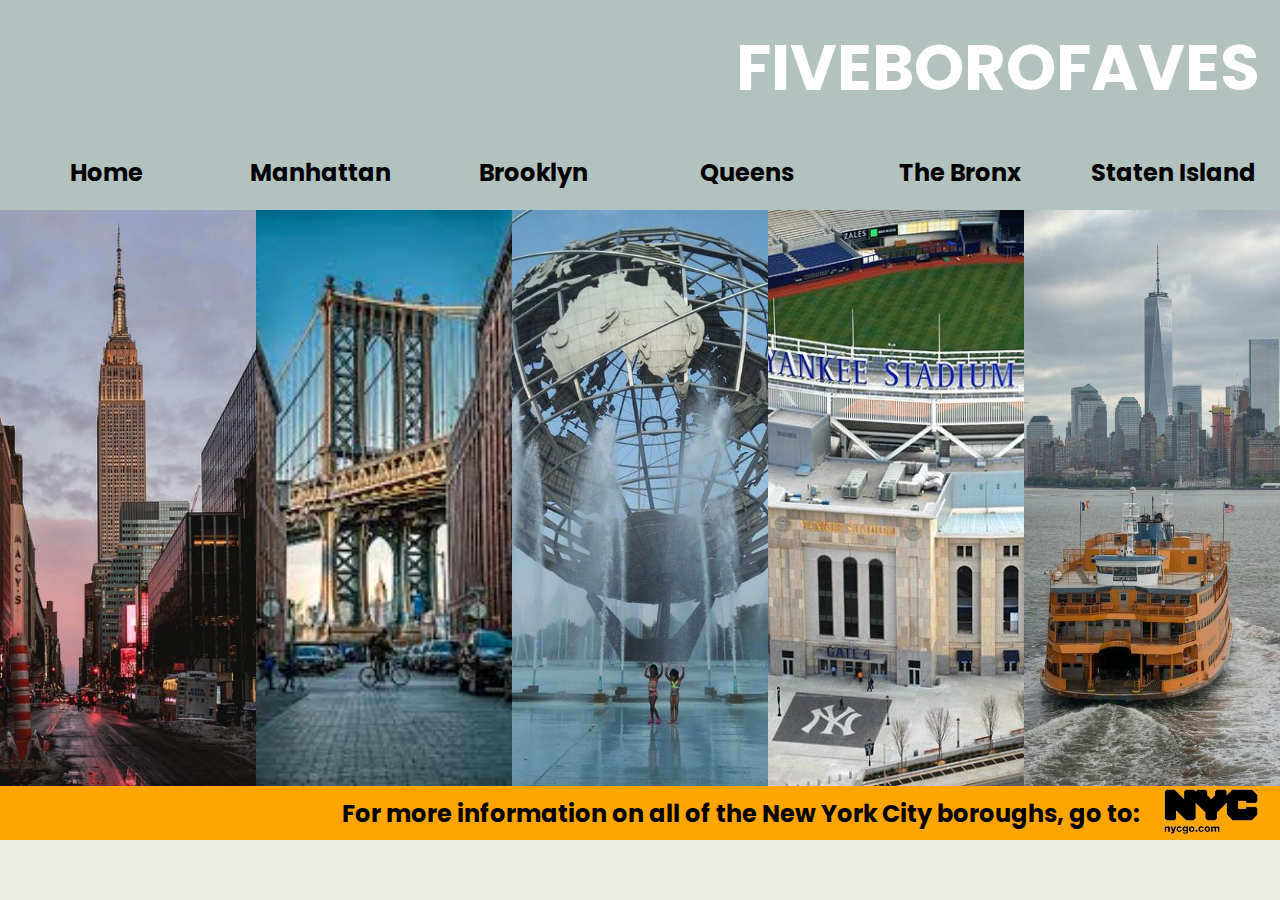
<file: index.html>
<!DOCTYPE html>
<html lang="en">
<head>
	<meta charset="UTF-8">
	<meta name="viewport" content="width-device-width, initial-scale=1">
	<meta http-equiv="X-UA-Compatible" content="ie=edge">
	<title>FIVEBOROFAVES</title>
    <link rel="stylesheet" type="text/css" href="CSS/style.css">
    <link href="https://fonts.googleapis.com/css?family=Poppins" rel="stylesheet">
</head>
<body>
    <!-- header -->
    <header id="top">
	    <a href="index.html">
        <h1>FIVEBOROFAVES</h1>
        </a>
	</header>
    <!-- Navigation -->
    <nav>
        <div class="nav-bar">
            <div class="nav-link">
                <a href="index.html">
                    <h2 class="nav-link-text">Home</h2>
                </a>
            </div>
            <div class="nav-link">
                <a href="manhattan.html">
                    <h2 class="nav-link-text">Manhattan</h2>
                </a>
            </div>
            <div class="nav-link">
                <a href="brooklyn.html">
                    <h2 class="nav-link-text">Brooklyn</h2>
                </a>
            </div>
             <div class="nav-link">
                <a href="queens.html">
                    <h2 class="nav-link-text">Queens</h2>
                </a>
            </div>
            <div class="nav-link">
                <a href="bronx.html">
                    <h2 class="nav-link-text">The Bronx</h2>
                </a>
            </div>
            <div class="nav-link">
                <a href="statenisland.html">
                    <h2 class="nav-link-text">Staten Island</h2>
                </a>
            </div>
        </div>
    </nav>
    <!-- Main -->
    <main class="main-index">
        <div class="picture">
            <img src="images/navpics/esb.jpg" alt="empire state building" width="400">
            <img src="images/navpics/bb.jpg" alt="brooklyn bridge" width="400">
            <img src="images/navpics/fmcp.jpg" alt="flushing meadows corona park" width="400">
            <img src="images/navpics/ys.jpg" alt="yankee stadium" width="400">
            <img src="images/navpics/stf.jpg" alt="state island ferry" width="400">
        </div>
    </main>
    <!-- footer -->
    <footer>
        <div class="footer">
            <div class="footer-text">
                <h2>For more information on all of the New York City boroughs, go to:</h2>
            </div>
            <div class="footer-link">
                <a href="https://www.nycgo.com" target="_blank">
                <img src="images/icons/nycgo.jpg" alt="NYC logo" width="100" height="50">
                </a>
            </div>
        </div>
    </footer>
    <!-- This is the End and the fifth comment -->
</body>
</html>
</file>
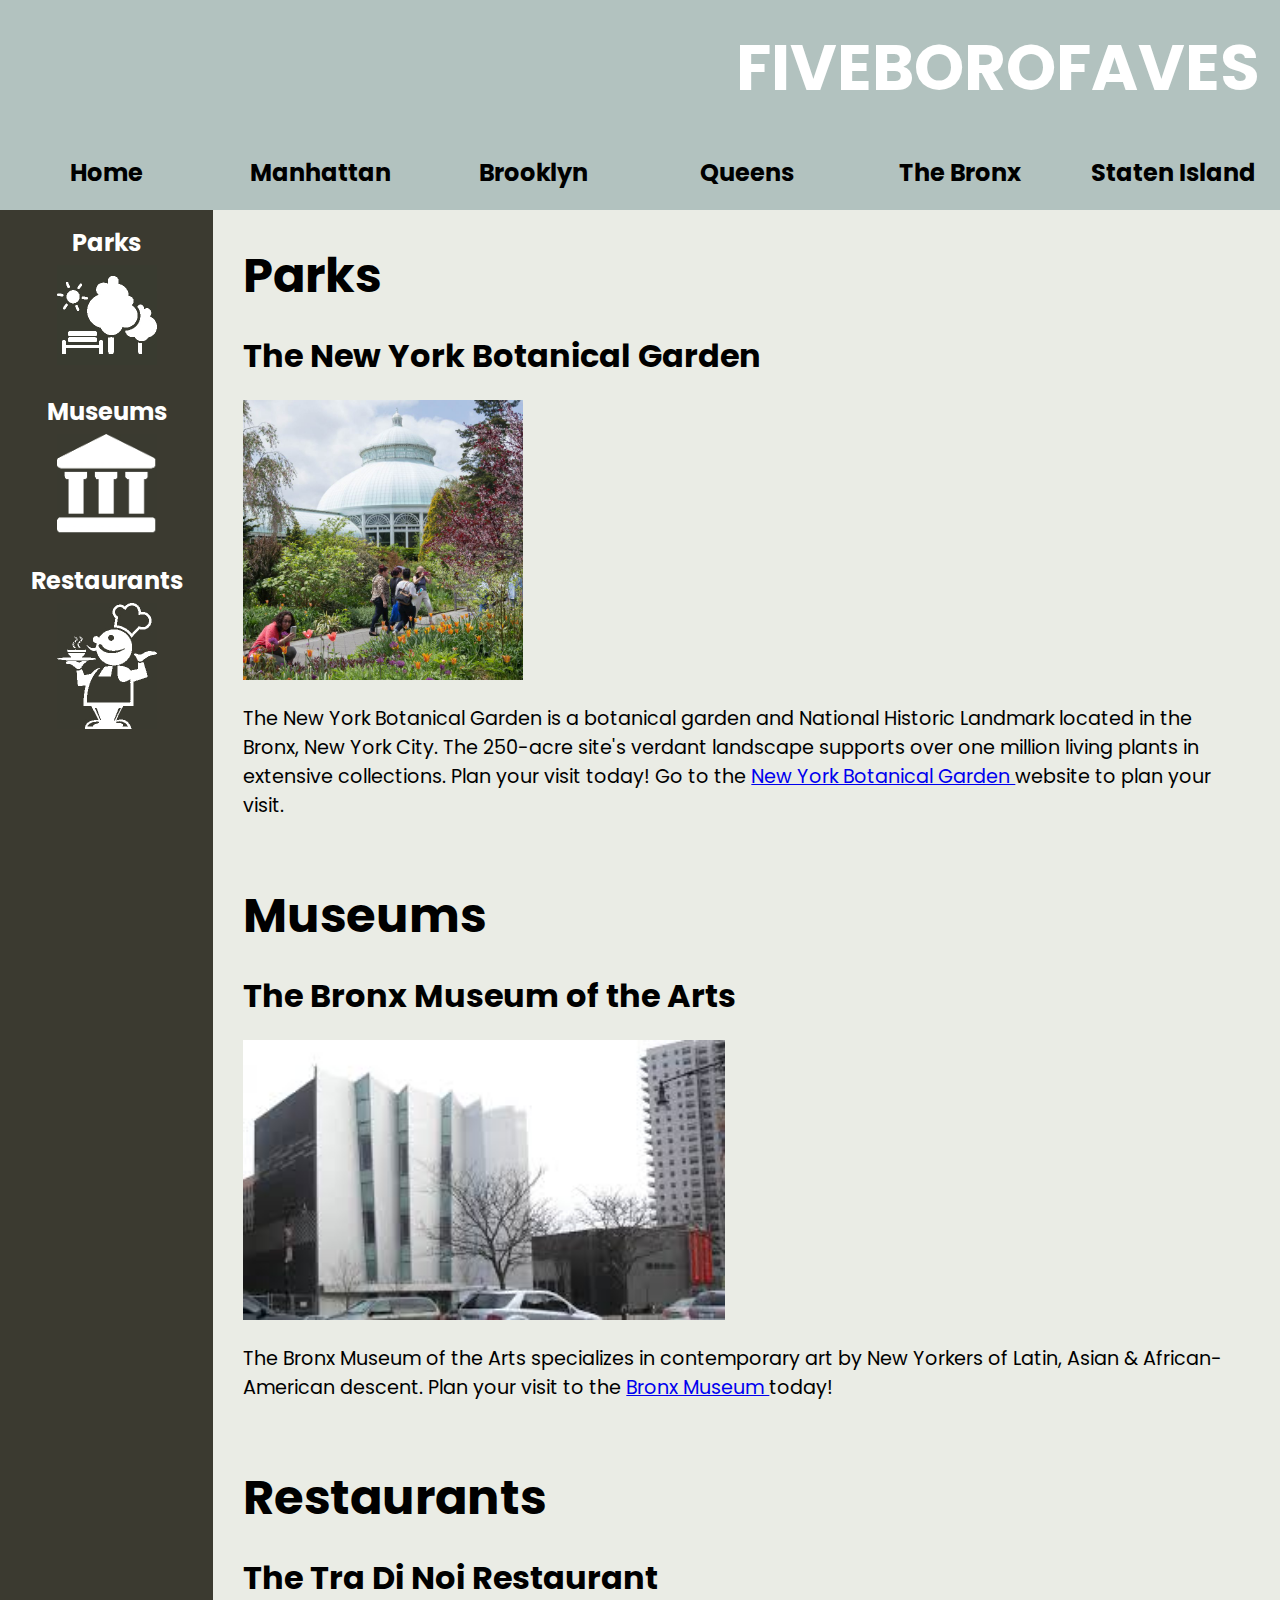
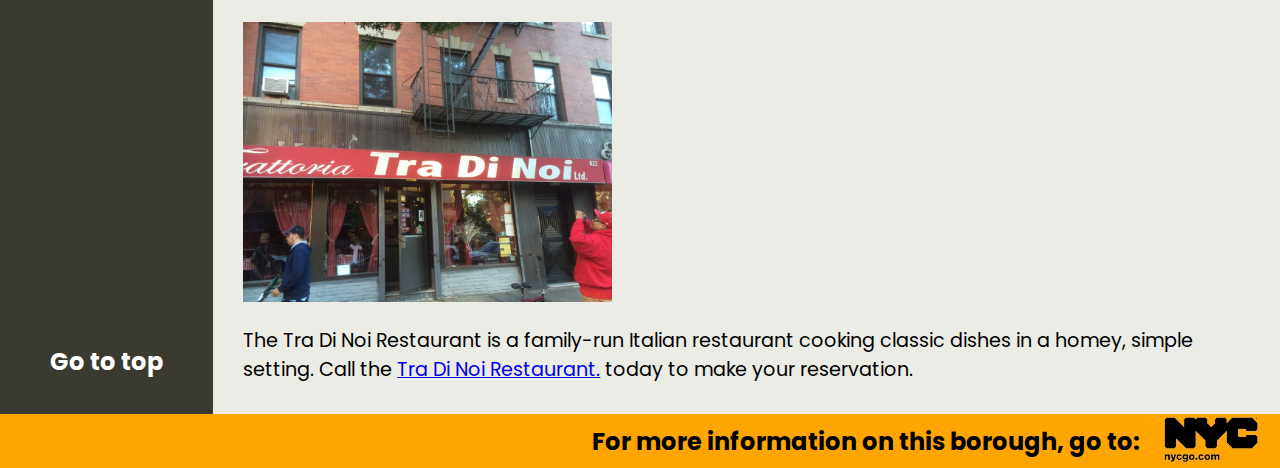
<file: bronx.html>
<!DOCTYPE html>
<html lang="en">
<head>
	<meta charset="UTF-8">
	<meta name="viewport" content="width-device-width, initial-scale=1">
	<meta http-equiv="X-UA-Compatible" content="ie=edge">
	<title>FIVEBOROFAVES</title>
    <link rel="stylesheet" type="text/css" href="CSS/style.css">
    <link href="https://fonts.googleapis.com/css?family=Poppins" rel="stylesheet">
</head>
<body>
    <header id="top">
	    <a href="index.html">
        <h1>FIVEBOROFAVES</h1>
        </a>
	</header>

    <nav>
        <div class="nav-bar">
            <div class="nav-link">
                <a href="index.html">
                    <h2 class="nav-link-text">Home</h2>
                </a>
            </div>
            <div class="nav-link">
                <a href="manhattan.html">
                    <h2 class="nav-link-text">Manhattan</h2>
                </a>
            </div>
            <div class="nav-link">
                <a href="brooklyn.html">
                    <h2 class="nav-link-text">Brooklyn</h2>
                </a>
            </div>
             <div class="nav-link">
                <a href="queens.html">
                    <h2 class="nav-link-text">Queens</h2>
                </a>
            </div>
            <div class="nav-link">
                <a href="bronx.html">
                    <h2 class="nav-link-text">The Bronx</h2>
                </a>
            </div>
            <div class="nav-link">
                <a href="statenisland.html">
                    <h2 class="nav-link-text">Staten Island</h2>
                </a>
            </div>
        </div>
    </nav>
    
    <main>
        <div class="main-boro">
            
            <div class="main-links">
                    <div class="link">
                        <a href="#bronx-park">
                        <h2 class="link-text">Parks</h2>
                        <img src="images/icons/park2.jpg" alt="Park logo" width="100">
                        </a>
                    </div>
                    <div class="link">
                        <a href="#bronx-museum">
                        <h2 class="link-text">Museums</h2>
                        <img src="images/icons/museum.jpg" alt="NYC logo" width="100">
                        </a>
                    </div>
                    <div class="link">
                        <a href="#bronx-restaurant">
                        <h2 class="link-text">Restaurants</h2>
                        <img src="images/icons/dining4-test.jpg" alt="Restaurant logo" width="100">
                        </a>
                    </div>
                    <div class="link bottom">
                        <a href="#top">
                        <h2 class="link-text">Go to top</h2>
                        </a>
                    </div>
            </div>
        
            <div class="main-info">
                <div id="bronx-park" class="section">
                    <h3>Parks</h3>
                    <h4>The New York Botanical Garden</h4>
                    <img src="images/bronx/nybg2.jpg" alt="NY Botanical Garden" height="300">
                    <p>The New York Botanical Garden is a botanical garden and National Historic
                    Landmark located in the Bronx, New York City. The 250-acre site's verdant landscape
                    supports over one million living plants in extensive collections. Plan your visit today! Go to the 
                    <a href="https://www.nybg.org" target="_blank">New York Botanical Garden </a> website to plan your visit.</p>
                </div>
                
                <div id="bronx-museum" class="section">
                    <h3>Museums</h3>
                    <h4>The Bronx Museum of the Arts</h4>
                    <img src="images/bronx/bronxmuseum2.jpg" alt="Bronx Museum" height="300">
                    <p>The Bronx Museum of the Arts specializes in contemporary art by New Yorkers of Latin,
                    Asian &#38; African-American descent. Plan your visit to the 
                    <a href="http://www.bronxmuseum.org" target="_blank">Bronx Museum </a>today!</p>
                </div>
                
                <div id="bronx-restaurant" class="section">
                    <h3>Restaurants</h3>
                    <h4>The Tra Di Noi Restaurant</h4>
                    <img src="images/bronx/tradinoi2.jpg" alt="Tra di noi Restaurant"  height="300">
                    <p>The Tra Di Noi Restaurant is a family-run Italian restaurant cooking
                    classic dishes in a homey, simple setting. 
                    Call the <a href="http://www.tradinoi.com" target="_blank">Tra Di Noi Restaurant.</a> today to make your reservation.</p>
                </div>
            </div>
        </div>
    </main>
    
    <footer>
        <div class="footer">
            <div class="footer-text">
                <h2>For more information on this borough, go to:</h2>
            </div>
            <div class="footer-link">
                <a href="https://www.nycgo.com/boroughs-neighborhoods/the-bronx" target="_blank">
                <img src="images/icons/nycgo.jpg" alt="NYC logo" width="100">
                </a>
            </div>
        </div>
    </footer>
</body>
</html>
</file>
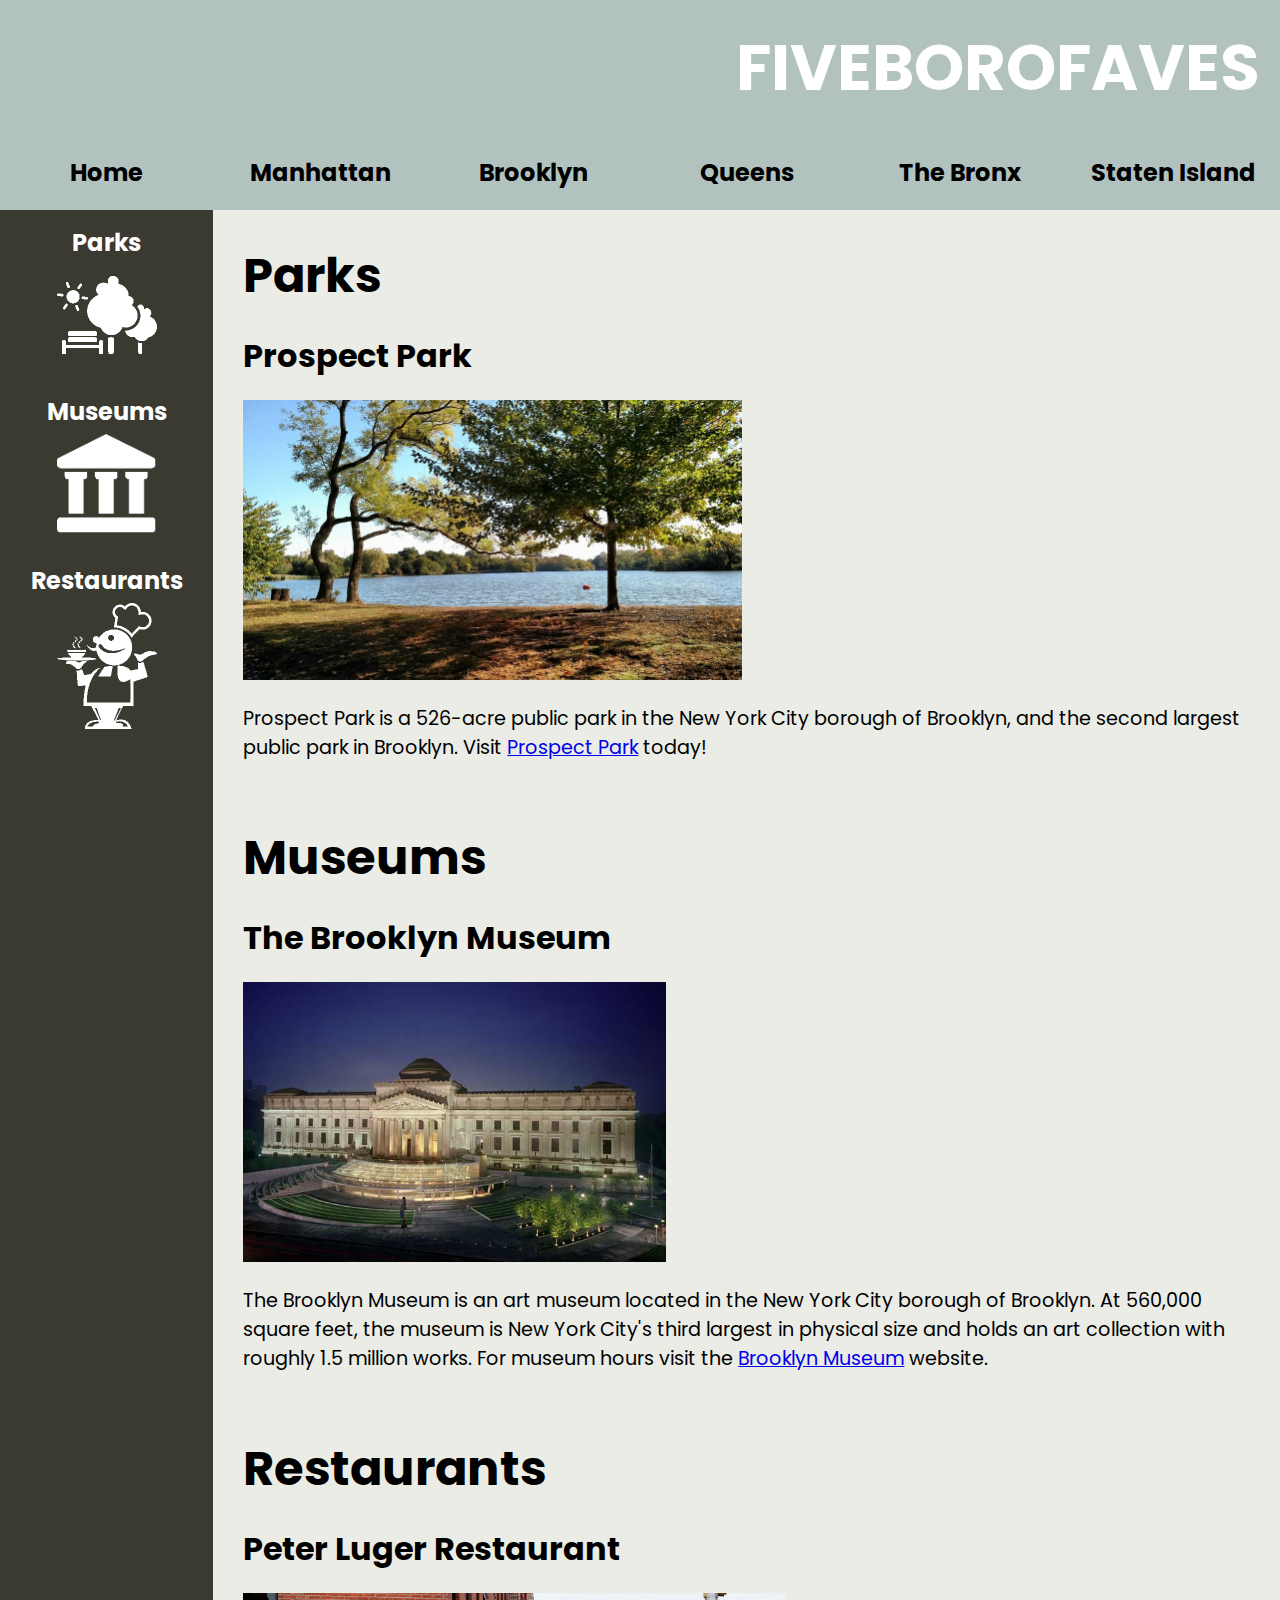
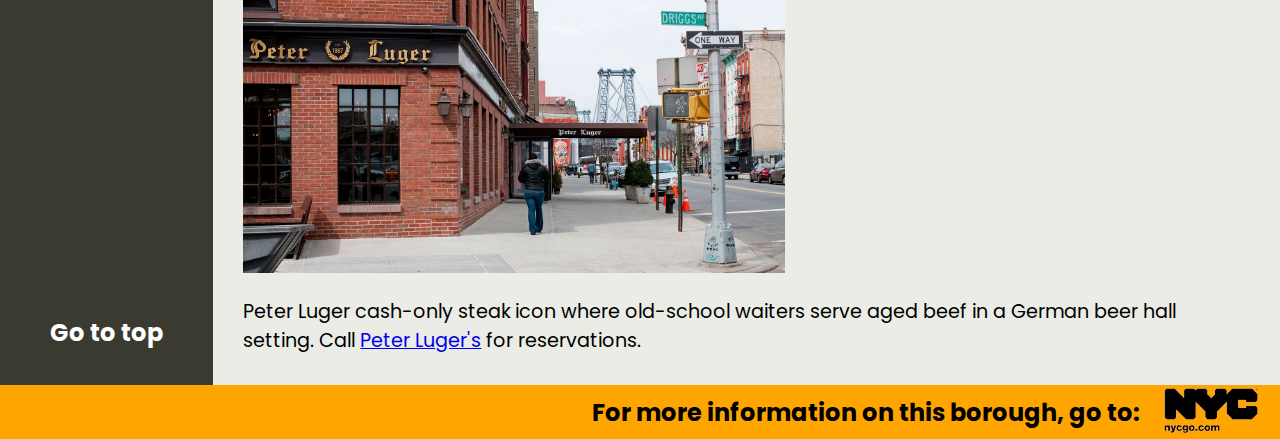
<file: brooklyn.html>
<!DOCTYPE html>
<html lang="en">
<head>
	<meta charset="UTF-8">
	<meta name="viewport" content="width-device-width, initial-scale=1">
	<meta http-equiv="X-UA-Compatible" content="ie=edge">
	<title>FIVEBOROFAVES</title>
    <link rel="stylesheet" type="text/css" href="CSS/style.css">
    <link href="https://fonts.googleapis.com/css?family=Poppins" rel="stylesheet">
</head>
<body>
    <header id="top">
	    <a href="index.html">
        <h1>FIVEBOROFAVES</h1>
        </a>
	</header>

    <nav>
        <div class="nav-bar">
            <div class="nav-link">
                <a href="index.html">
                    <h2 class="nav-link-text">Home</h2>
                </a>
            </div>
            <div class="nav-link">
                <a href="manhattan.html">
                    <h2 class="nav-link-text">Manhattan</h2>
                </a>
            </div>
            <div class="nav-link">
                <a href="brooklyn.html">
                    <h2 class="nav-link-text">Brooklyn</h2>
                </a>
            </div>
             <div class="nav-link">
                <a href="queens.html">
                    <h2 class="nav-link-text">Queens</h2>
                </a>
            </div>
            <div class="nav-link">
                <a href="bronx.html">
                    <h2 class="nav-link-text">The Bronx</h2>
                </a>
            </div>
            <div class="nav-link">
                <a href="statenisland.html">
                    <h2 class="nav-link-text">Staten Island</h2>
                </a>
            </div>
        </div>
    </nav>
    
        <main>
        <div class="main-boro">
            
            <div class="main-links">
                    <div class="link">
                        <a href="#brooklyn-park">
                        <h2 class="link-text">Parks</h2>
                        <img src="images/icons/park2.jpg" alt="Park logo" width="100">
                        </a>
                    </div>
                    <div class="link">
                        <a href="#brooklyn-museum">
                        <h2 class="link-text">Museums</h2>
                        <img src="images/icons/museum.jpg" alt="NYC logo" width="100">
                        </a>
                    </div>
                    <div class="link">
                        <a href="#brooklyn-restaurant">
                        <h2 class="link-text">Restaurants</h2>
                        <img src="images/icons/dining4-test.jpg" alt="Restaurant logo" width="100">
                        </a>
                    </div>
                    <div class="link bottom">
                        <a href="#top">
                        <h2 class="link-text">Go to top</h2>
                        </a>
                    </div>
            </div>
        
            <div class="main-info">
                <div id="brooklyn-park" class="section">
                    <h3>Parks</h3>
                    <h4>Prospect Park</h4>
                    <img src="images/brooklyn/prospectpark3.jpg" alt="Prospect Park" height="300">
                    <p>Prospect Park is a 526-acre public park in the New York City borough
                    of Brooklyn, and the second largest public park in Brooklyn.
                    Visit <a href="https://www.prospectpark.org" target="_blank">Prospect Park</a> today!</p>
                </div>
                
                <div id="brooklyn-museum" class="section">
                    <h3>Museums</h3>
                    <h4>The Brooklyn Museum</h4>
                    <img src="images/brooklyn/bm.jpg" alt="Brooklyn Museum" height="300">
                    <p>The Brooklyn Museum is an art museum located in the New York City borough of Brooklyn.
                    At 560,000 square feet, the museum is New York City's third largest in physical size and
                    holds an art collection with roughly 1.5 million works. For museum hours visit the 
                    <a href="https://www.brooklynmuseum.org" target="_blank">Brooklyn Museum</a> website.</p>
                </div>
                
                <div id="brooklyn-restaurant" class="section">
                    <h3>Restaurants</h3>
                    <h4>Peter Luger Restaurant</h4>
                    <img src="images/brooklyn/peterluger2.jpg" alt="Peter Luger" height="300">
                    <p>Peter Luger cash-only steak icon where old-school waiters serve aged beef in a
                    German beer hall setting. Call <a href="https://peterluger.com" target="_blank">Peter Luger's</a> for reservations.</p>
                </div>
            </div>
        </div>
    </main>
    
    <footer>
        <div class="footer">
            <div class="footer-text">
                <h2>For more information on this borough, go to:</h2>
            </div>
            <div class="footer-link">
                <a href="https://www.nycgo.com/boroughs-neighborhoods/brooklyn" target="_blank">
                <img src="images/icons/nycgo.jpg" alt="NYC logo" width="100">
                </a>
            </div>
        </div>
    </footer>
</body>
</html>
</file>
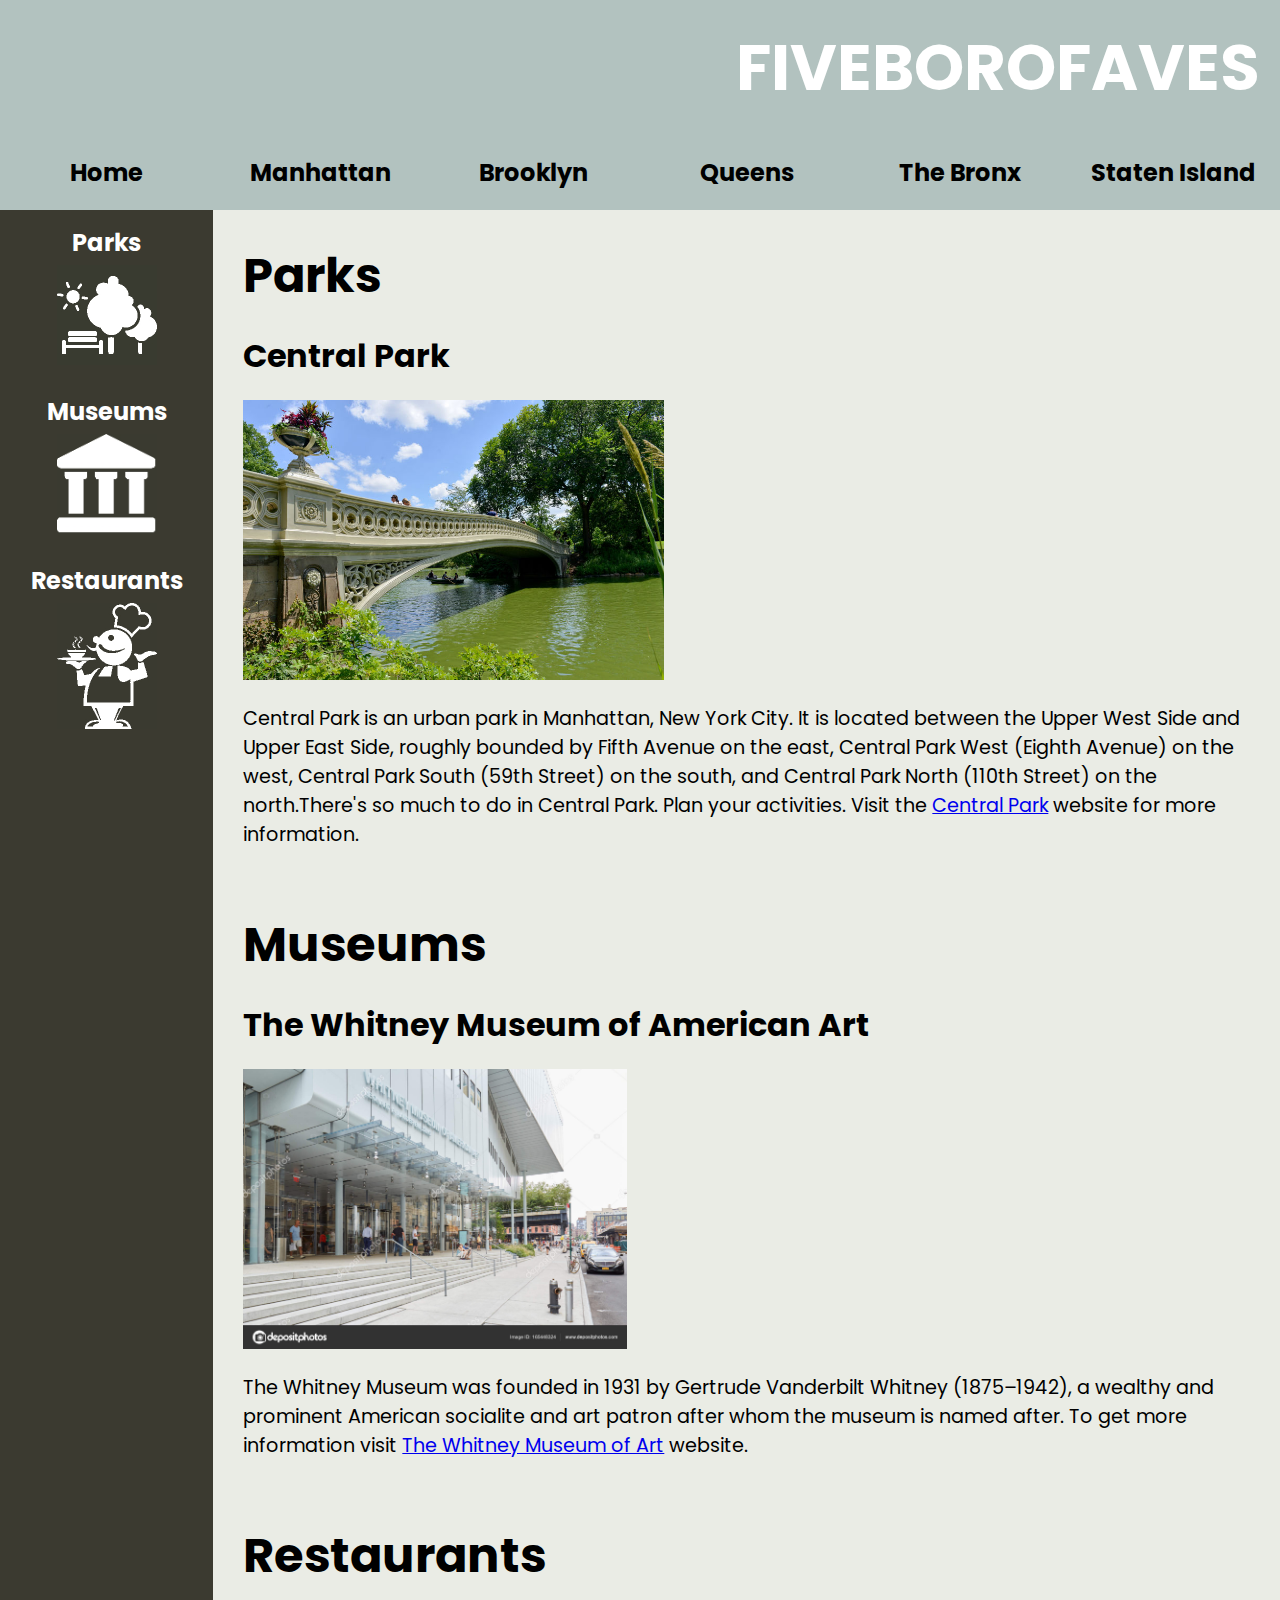
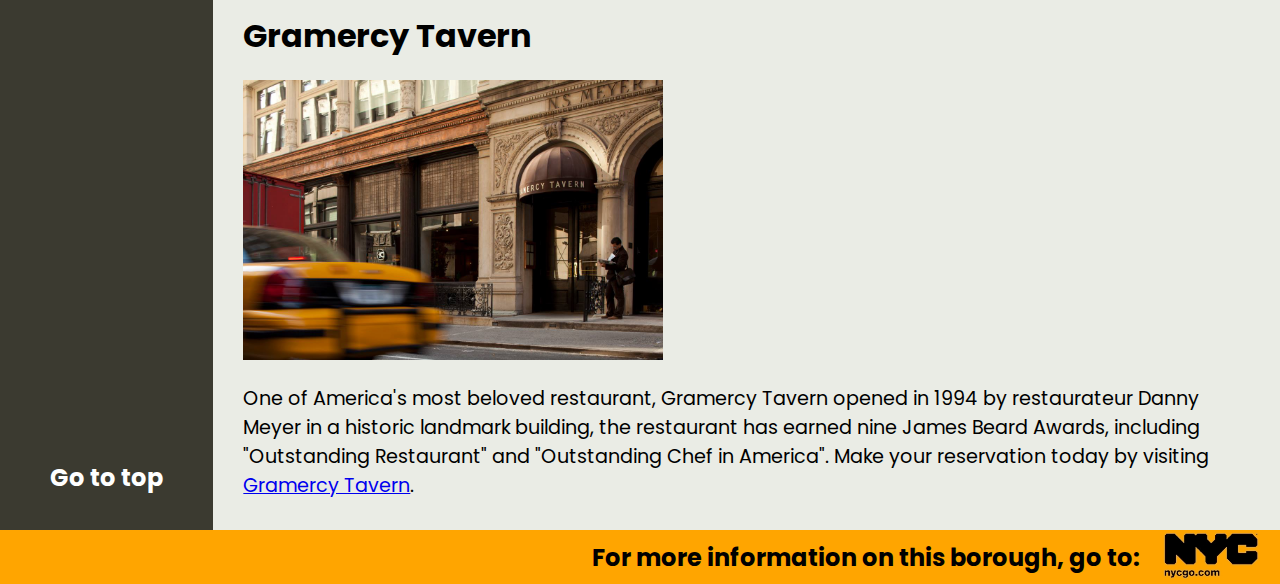
<file: manhattan.html>
<!DOCTYPE html>
<html lang="en">
<head>
	<meta charset="UTF-8">
	<meta name="viewport" content="width-device-width, initial-scale=1">
	<meta http-equiv="X-UA-Compatible" content="ie=edge">
	<title>FIVEBOROFAVES</title>
    <link rel="stylesheet" type="text/css" href="CSS/style.css">
    <link href="https://fonts.googleapis.com/css?family=Poppins" rel="stylesheet">
</head>
<body>
    <header id="top">
	    <a href="index.html">
        <h1>FIVEBOROFAVES</h1>
        </a>
	</header>

    <nav>
        <div class="nav-bar">
            <div class="nav-link">
                <a href="index.html">
                    <h2 class="nav-link-text">Home</h2>
                </a>
            </div>
            <div class="nav-link">
                <a href="manhattan.html">
                    <h2 class="nav-link-text">Manhattan</h2>
                </a>
            </div>
            <div class="nav-link">
                <a href="brooklyn.html">
                    <h2 class="nav-link-text">Brooklyn</h2>
                </a>
            </div>
             <div class="nav-link">
                <a href="queens.html">
                    <h2 class="nav-link-text">Queens</h2>
                </a>
            </div>
            <div class="nav-link">
                <a href="bronx.html">
                    <h2 class="nav-link-text">The Bronx</h2>
                </a>
            </div>
            <div class="nav-link">
                <a href="statenisland.html">
                    <h2 class="nav-link-text">Staten Island</h2>
                </a>
            </div>
        </div>
    </nav>
    
    <main>
        <div class="main-boro">
            
            <div class="main-links">
                    <div class="link">
                        <a href="#manhattan-park">
                        <h2 class="link-text">Parks</h2>
                        <img src="images/icons/park2.jpg" alt="Park logo" width="100">
                        </a>
                    </div>
                    <div class="link">
                        <a href="#manhattan-museum">
                        <h2 class="link-text">Museums</h2>
                        <img src="images/icons/museum.jpg" alt="NYC logo" width="100">
                        </a>
                    </div>
                    <div class="link">
                        <a href="#manhattan-restaurant">
                        <h2 class="link-text">Restaurants</h2>
                        <img src="images/icons/dining4-test.jpg" alt="Restaurant logo" width="100">
                        </a>
                    </div>
                    <div class="link bottom">
                        <a href="#top">
                        <h2 class="link-text">Go to top</h2>
                        </a>
                    </div>
            </div>
        
            <div class="main-info">
                <div id="manhattan-park" class="section">
                    <h3>Parks</h3>
                    <h4>Central Park</h4>
                    <img src="images/manhattan/cp.jpg" alt="Central Park" height="300">
                    <p>Central Park is an urban park in Manhattan, New York City. It is located between
                    the Upper West Side and Upper East Side, roughly bounded by Fifth Avenue on the east,
                    Central Park West (Eighth Avenue) on the west, Central Park South (59th Street) on the south,
                    and Central Park North (110th Street) on the north.There's so much to do in Central Park.
                    Plan your activities. Visit the <a href="http://www.centralparknyc.org/" target="_blank">Central Park</a>
                    website for more information.</p>
                </div>
                
                <div id="manhattan-museum" class="section">
                    <h3>Museums</h3>
                    <h4>The Whitney Museum of American Art</h4>
                    <img src="images/manhattan/whitneypic.jpg" alt="Whitney Museum"  height="300">
                    <p>The Whitney Museum was founded in 1931 by Gertrude Vanderbilt Whitney (1875–1942),
                    a wealthy and prominent American socialite and art patron after whom the museum is named after. To
                    get more information visit <a href="https://whitney.org/" target="_blank">The Whitney Museum of
                    Art</a> website.</p>
                </div>
                
                <div id="manhattan-restaurant" class="section">
                    <h3>Restaurants</h3>
                    <h4>Gramercy Tavern</h4>
                    <img src="images/manhattan/grammercyt.jpg" alt="Gramercy Tavern Restaurant"  height="300">
                    <p>One of America's most beloved restaurant, Gramercy Tavern opened in 1994 by restaurateur Danny Meyer in a historic landmark building, the restaurant has earned nine James Beard Awards, including "Outstanding Restaurant" and "Outstanding Chef in America". Make your reservation today by visiting 
                    <a href="https://www.gramercytavern.com/" target="_blank">Gramercy Tavern</a>.</p>
                </div>
            </div>
        </div>
    </main>
    <footer>
        <div class="footer">
            <div class="footer-text">
                <h2>For more information on this borough, go to:</h2>
            </div>
            <div class="footer-link">
                <a href="https://www.nycgo.com/boroughs-neighborhoods/manhattan" target="_blank">
                <img src="images/icons/nycgo.jpg" alt="NYC logo" width="100">
                </a>
            </div>
        </div>
    </footer>
</body>
</html>
</file>
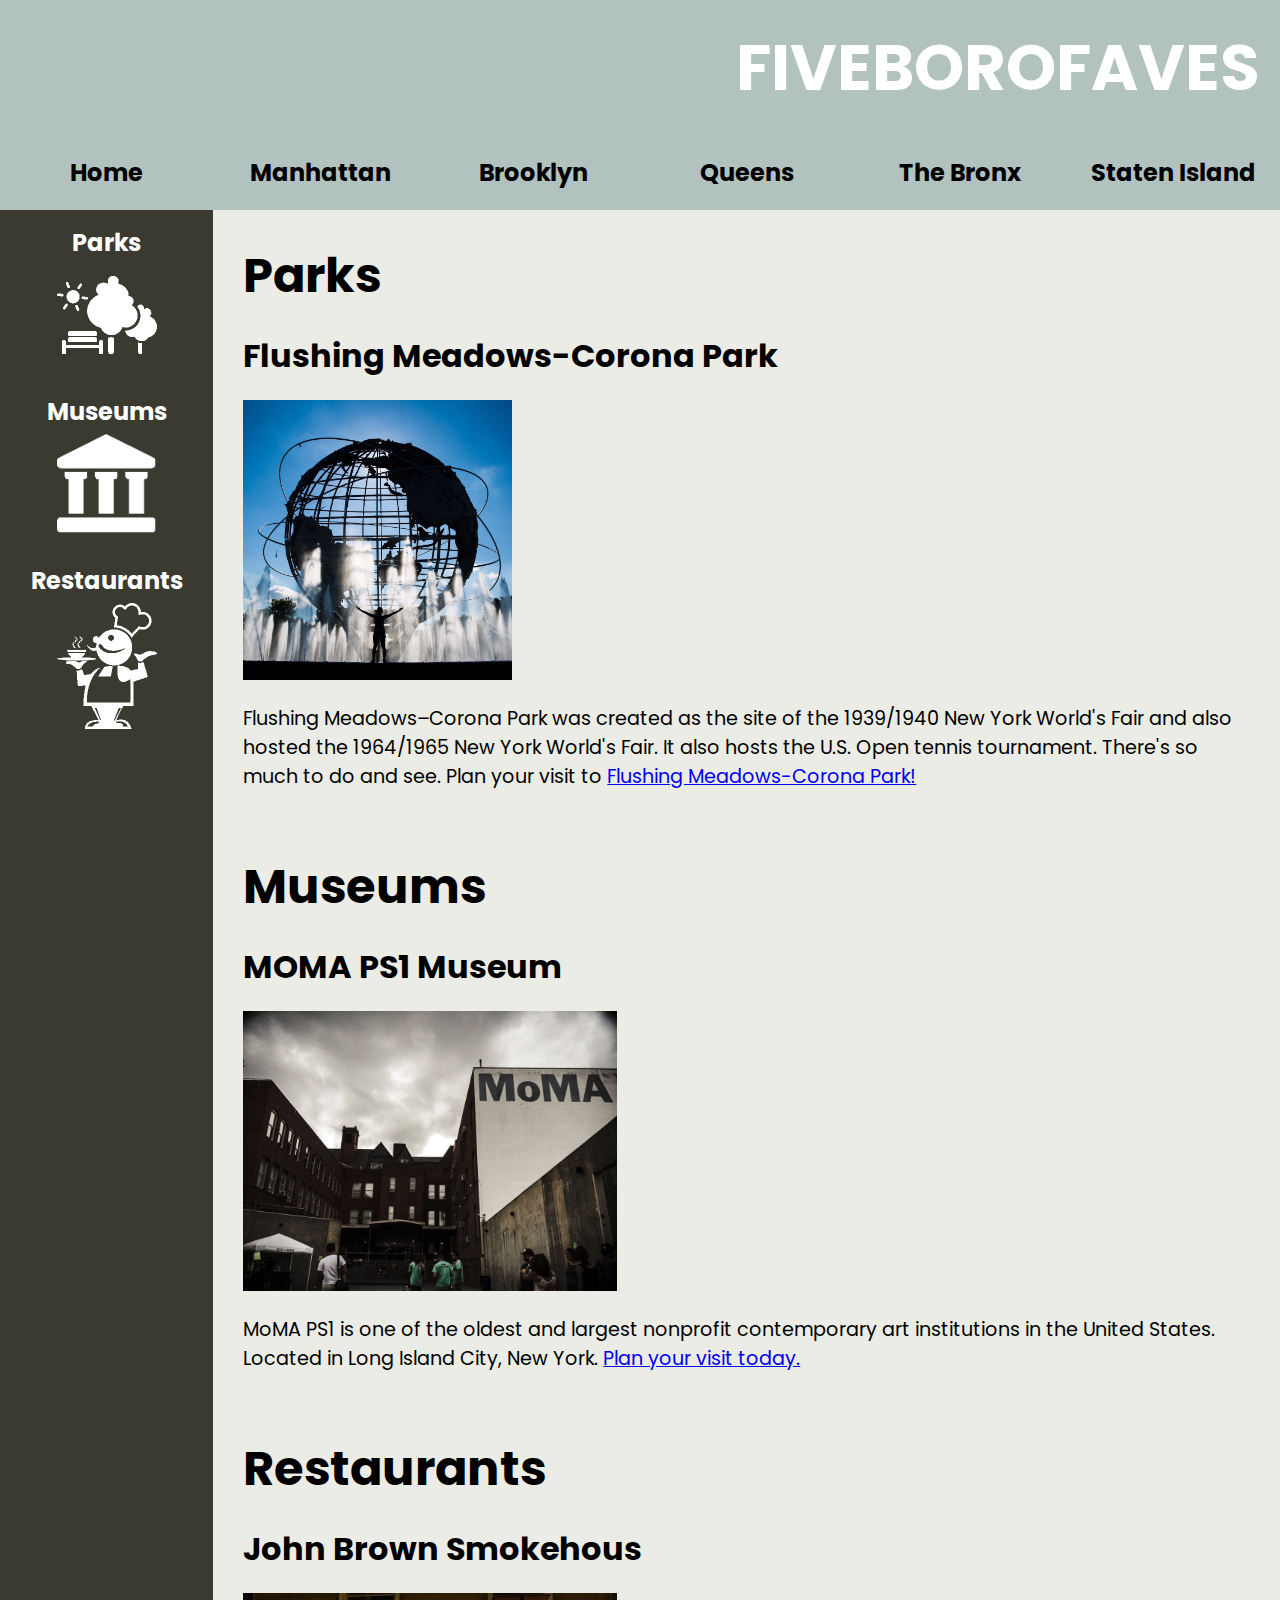
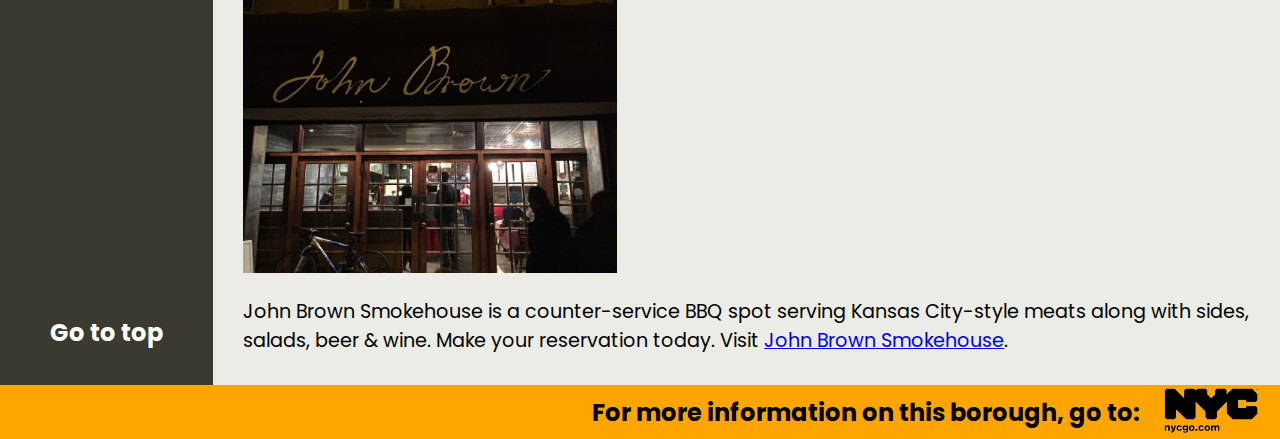
<file: queens.html>
<!DOCTYPE html>
<html lang="en">
<head>
	<meta charset="UTF-8">
	<meta name="viewport" content="width-device-width, initial-scale=1">
	<meta http-equiv="X-UA-Compatible" content="ie=edge">
	<title>FIVEBOROFAVES</title>
    <link rel="stylesheet" type="text/css" href="CSS/style.css">
    <link href="https://fonts.googleapis.com/css?family=Poppins" rel="stylesheet">
</head>
<body>
    <header id="top">
	    <a href="index.html">
        <h1>FIVEBOROFAVES</h1>
        </a>
	</header>

    <nav>
        <div class="nav-bar">
            <div class="nav-link">
                <a href="index.html">
                    <h2 class="nav-link-text">Home</h2>
                </a>
            </div>
            <div class="nav-link">
                <a href="manhattan.html">
                    <h2 class="nav-link-text">Manhattan</h2>
                </a>
            </div>
            <div class="nav-link">
                <a href="brooklyn.html">
                    <h2 class="nav-link-text">Brooklyn</h2>
                </a>
            </div>
             <div class="nav-link">
                <a href="queens.html">
                    <h2 class="nav-link-text">Queens</h2>
                </a>
            </div>
            <div class="nav-link">
                <a href="bronx.html">
                    <h2 class="nav-link-text">The Bronx</h2>
                </a>
            </div>
            <div class="nav-link">
                <a href="statenisland.html">
                    <h2 class="nav-link-text">Staten Island</h2>
                </a>
            </div>
        </div>
    </nav>
    
    <main>
        <div class="main-boro">
            
            <div class="main-links">
                    <div class="link">
                        <a href="#queens-park">
                        <h2 class="link-text">Parks</h2>
                        <img src="images/icons/park2.jpg" alt="Park logo" width="100">
                        </a>
                    </div>
                    <div class="link">
                        <a href="#queens-museum">
                        <h2 class="link-text">Museums</h2>
                        <img src="images/icons/museum.jpg" alt="NYC logo" width="100">
                        </a>
                    </div>
                    <div class="link">
                        <a href="#queens-restaurant">
                        <h2 class="link-text">Restaurants</h2>
                        <img src="images/icons/dining4-test.jpg" alt="Restaurant logo" width="100">
                        </a>
                    </div>
                    <div class="link bottom">
                        <a href="#top">
                        <h2 class="link-text">Go to top</h2>
                        </a>
                    </div>
            </div>
        
            <div class="main-info">
                <div id="queens-park" class="section">
                    <h3>Parks</h3>
                    <h4>Flushing Meadows-Corona Park</h4>
                    <img src="images/queens/flushingmeadows.jpg" alt="Flushing Meadows Corona Park" height="300">
                    <p>Flushing Meadows–Corona Park was created as the site of the 1939/1940
                    New York World's Fair and also hosted the 1964/1965 New York World's Fair. It also
                    hosts the U.S. Open tennis tournament. There's so much to do and see. Plan your visit to 
                    <a href="https://www.nycgovparks.org/parks/flushing-meadows-corona-park" target="_blank">
                    Flushing Meadows-Corona Park!</a></p>
                </div>
                
                <div id="queens-museum" class="section">
                    <h3>Museums</h3>
                    <h4>MOMA PS1 Museum</h4>
                    <img src="images/queens/ps1moma.jpg" alt="PS1 Moma Museum" height="300">
                    <p>MoMA PS1 is one of the oldest and largest nonprofit contemporary art institutions
                    in the United States. Located in Long Island City, New York. 
                    <a href="http://momaps1.org/" target="_blank">Plan your visit today.</a></p>
                </div>
                
                <div id="queens-restaurant" class="section">
                    <h3>Restaurants</h3>
                    <h4>John Brown Smokehous</h4>
                    <img src="images/queens/johnbrown.jpg" alt="John Brown Restaurant"  height="300">
                    <p>John Brown Smokehouse is a counter-service BBQ spot serving Kansas City-style meats along with
                    sides, salads, beer & wine. Make your reservation today. 
                    Visit <a href="https://www.johnbrownseriousbbq.com/" target="_blank"> John Brown Smokehouse</a>.</p>
                </div>
            </div>
        </div>
    </main>
    <footer>
        <div class="footer">
            <div class="footer-text">
                <h2>For more information on this borough, go to:</h2>
            </div>
            <div class="footer-link">
                <a href="https://www.nycgo.com/boroughs-neighborhoods/queens" target="_blank">
                <img src="images/icons/nycgo.jpg" alt="NYC logo" width="100">
                </a>
            </div>
        </div>
    </footer>
</body>
</html>
</file>
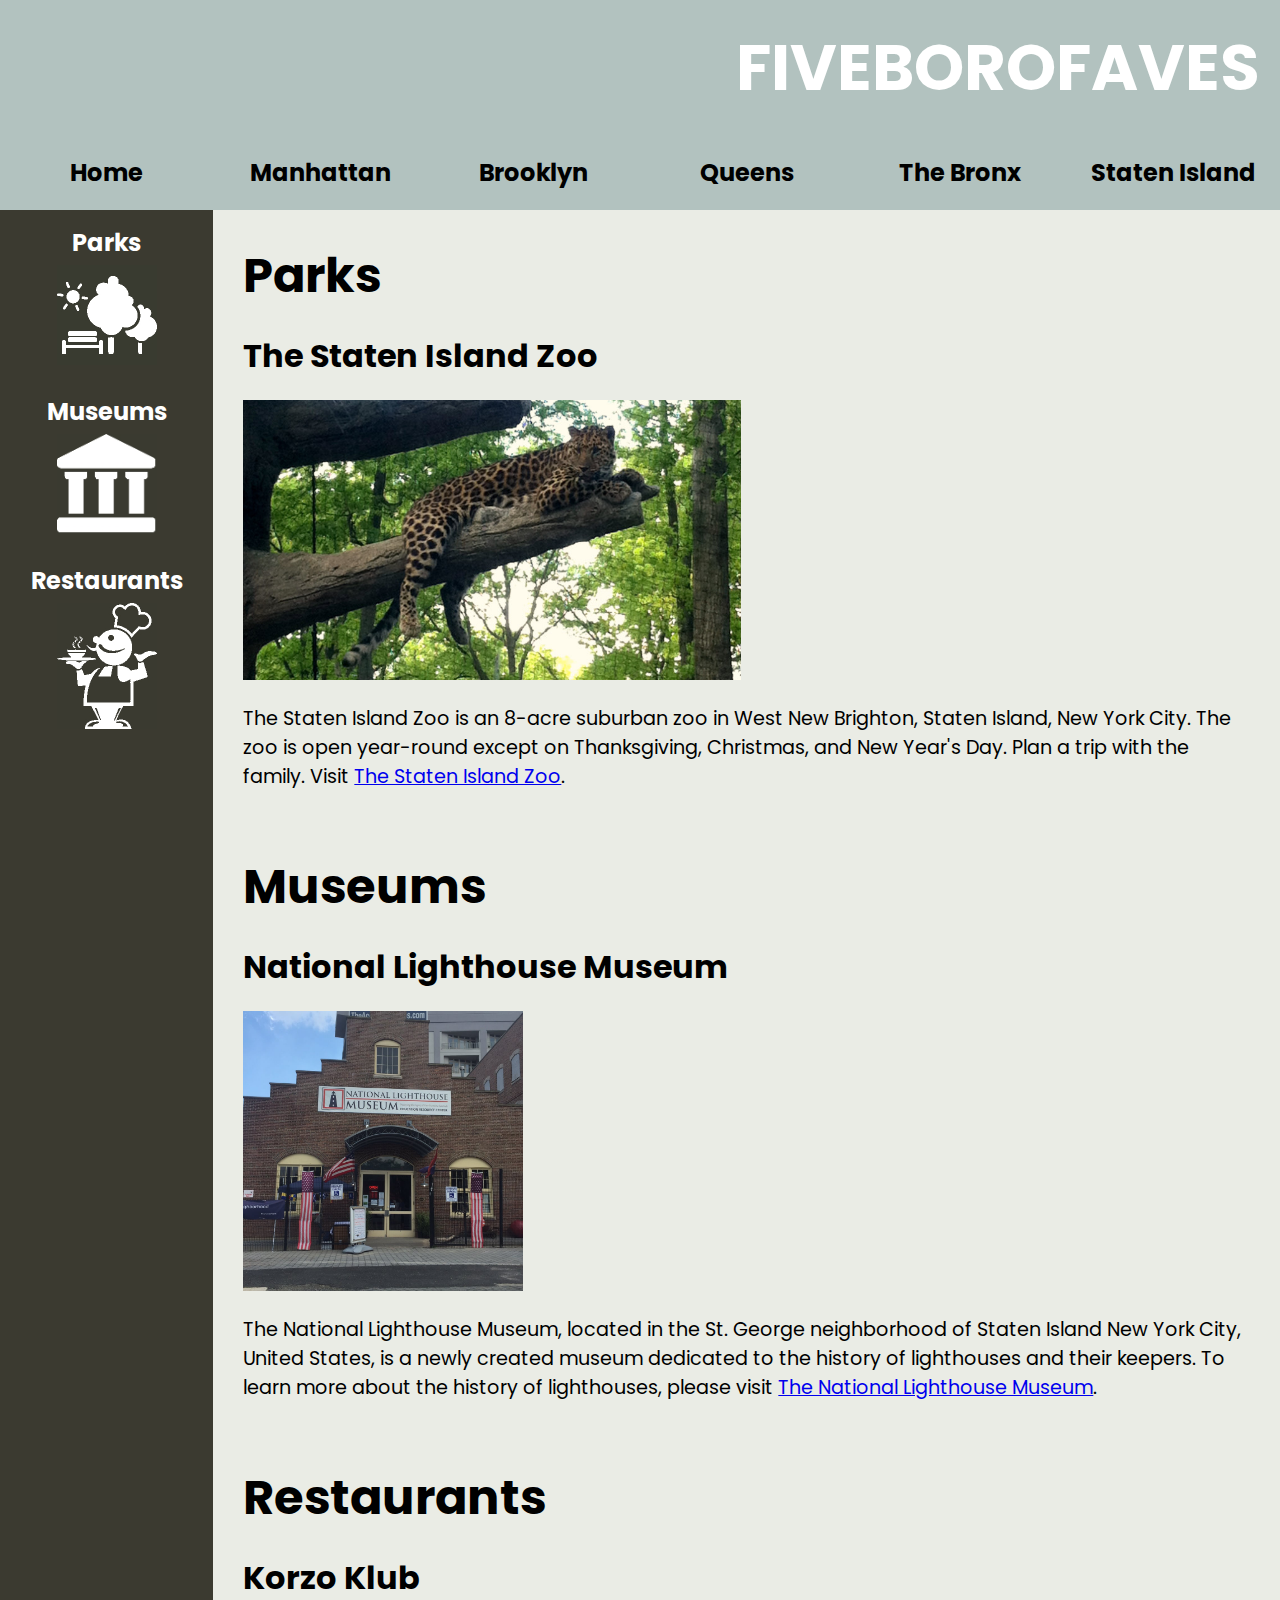
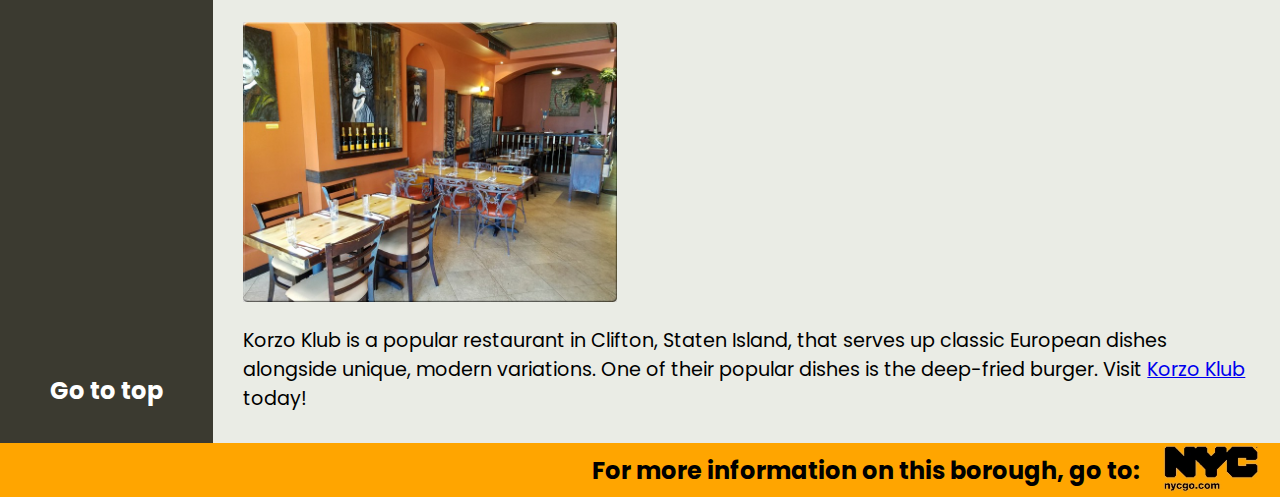
<file: statenisland.html>
<!DOCTYPE html>
<html lang="en">
<head>
	<meta charset="UTF-8">
	<meta name="viewport" content="width-device-width, initial-scale=1">
	<meta http-equiv="X-UA-Compatible" content="ie=edge">
	<title>FIVEBOROFAVES</title>
    <link rel="stylesheet" type="text/css" href="CSS/style.css">
    <link href="https://fonts.googleapis.com/css?family=Poppins" rel="stylesheet">
</head>
<body>
    <header id="top">
	    <a href="index.html">
        <h1>FIVEBOROFAVES</h1>
        </a>
	</header>

    <nav>
        <div class="nav-bar">
            <div class="nav-link">
                <a href="index.html">
                    <h2 class="nav-link-text">Home</h2>
                </a>
            </div>
            <div class="nav-link">
                <a href="manhattan.html">
                    <h2 class="nav-link-text">Manhattan</h2>
                </a>
            </div>
            <div class="nav-link">
                <a href="brooklyn.html">
                    <h2 class="nav-link-text">Brooklyn</h2>
                </a>
            </div>
             <div class="nav-link">
                <a href="queens.html">
                    <h2 class="nav-link-text">Queens</h2>
                </a>
            </div>
            <div class="nav-link">
                <a href="bronx.html">
                    <h2 class="nav-link-text">The Bronx</h2>
                </a>
            </div>
            <div class="nav-link">
                <a href="statenisland.html">
                    <h2 class="nav-link-text">Staten Island</h2>
                </a>
            </div>
        </div>
    </nav>
    
    <main>
        <div class="main-boro">
            
            <div class="main-links">
                    <div class="link">
                        <a href="#statenisland-park">
                        <h2 class="link-text">Parks</h2>
                        <img src="images/icons/park2.jpg" alt="Park logo" width="100">
                        </a>
                    </div>
                    <div class="link">
                        <a href="#statenisland-museum">
                        <h2 class="link-text">Museums</h2>
                        <img src="images/icons/museum.jpg" alt="NYC logo" width="100">
                        </a>
                    </div>
                    <div class="link">
                        <a href="#statenisland-restaurant">
                        <h2 class="link-text">Restaurants</h2>
                        <img src="images/icons/dining4-test.jpg" alt="Restaurant logo" width="100">
                        </a>
                    </div>
                    <div class="link bottom">
                        <a href="#top">
                        <h2 class="link-text">Go to top</h2>
                        </a>
                    </div>
            </div>
        
            <div class="main-info">
                <div id="statenisland-park" class="section">
                    <h3>Parks</h3>
                    <h4>The Staten Island Zoo</h4>
                    <img src="images/statenisland/statenislandzoo.jpg" alt="State Island Zoo" height="300">
                    <p>The Staten Island Zoo is an 8-acre suburban zoo in West New Brighton,
                    Staten Island, New York City. The zoo is open year-round except on Thanksgiving,
                    Christmas, and New Year's Day. Plan a trip with the family. 
                    Visit <a href="http://www.statenislandzoo.org" target="_blank"> The Staten Island Zoo</a>.</p>
                </div>
                
                <div id="statenisland-museum" class="section">
                    <h3>Museums</h3>
                    <h4>National Lighthouse Museum</h4>
                    <img src="images/statenisland/natlighthousemuseum.jpg" alt="National Lighthouse Museum" height="300">
                    <p>The National Lighthouse Museum, located in the St. George neighborhood of Staten Island
                    New York City, United States, is a newly created museum dedicated to the history of lighthouses
                    and their keepers. To learn more about the history of lighthouses, please visit
                    <a href="http://lighthousemuseum.org/" target="_blank">The National Lighthouse Museum</a>.</p>
                </div>
                
                <div id="statenisland-restaurant" class="section">
                    <h3>Restaurants</h3>
                    <h4>Korzo Klub</h4>
                    <img src="images/statenisland/korzo2.jpg" alt="Korzo Klub Restaurant"  height="300">
                    <p>Korzo Klub is a popular restaurant in Clifton, Staten Island, that serves up classic European dishes alongside
                    unique, modern variations. One of their popular dishes is the deep-fried burger. Visit
                    <a href="http://korzorestaurant.com/klub-information" target="_blank">Korzo Klub</a> today!</p>
                </div>
            </div>
        </div>
    </main>
    <footer>
        <div class="footer">
            <div class="footer-text">
                <h2>For more information on this borough, go to:</h2>
            </div>
            <div class="footer-link">
                <a href="https://www.nycgo.com/boroughs-neighborhoods/staten-island" target="_blank">
                <img src="images/icons/nycgo.jpg" alt="NYC logo" width="100">
                </a>
            </div>
        </div>
    </footer>
</body>
</html>
</file>
<file: CSS/style.css>
* {
    padding: 0px;
    margin: 0px;
    box-sizing: border-box;
}

body {
    display: flex;
    flex-direction: column;
    background-color: #eaece5;
}

header {
    padding: 20px;
    background-color: #b2c2bf;
}

h1 {
    color: white;
    font-size: 4rem;
    text-align: right;
    font-family: 'Poppins', sans-serif;
}

#top > a {
    text-decoration-line: none;
}

.nav-bar {
    display: flex;
    flex-direction: row;
    flex-wrap: wrap;
    justify-content: center;
    align-items: center;
    background-color: #b2c2bf;
    height: auto;
}

.nav-link > a {
    text-decoration: none;
}

.nav-link {
    flex: 1;
    padding: 20px;
    text-align: center;
}

.nav-link-text {
    color: black;
    font-size: 1.5rem;
    font-family: 'Poppins', sans-serif;
}

.nav-link-text:hover {
    color: white;
}

/*-----------------------------------*/

.main-index {
    background-color: #fff;
    height: 64vh; /* 64% from the screen vertical height */
    display: flex;
    flex-direction: row;
}

.picture {
    display: flex;
    width: 100%;
    height: 100%;
}

.picture img {
    width: 20%;
    height: auto;
    object-fit: cover; /* this is for the picture on the index site - picture are getting smaller when we are shrinking the screen, horizontal but not vertical */
}

/* FLEXBOX for MAIN part of the boro site and css for Text and Style von MAIN part*/

.main-boro {
    display: flex;
    flex-direction: row;
}

        /* Style for MAIN Link bar and so on */

.main-links {
    display: flex;
    flex-direction: column;
    justify-content: flex-start;
    align-items: center;
    flex: 1;
    height: auto;
    background-color: #3b3a30;
}

.link > a {
    text-decoration: none;
}

.link {
    margin: 10px;
    text-align: center;
}

.bottom {
    margin-top: auto;
    padding: 20px;
}


.link-text {
    text-decoration-line: none;
    color: white;
    padding: 5px;
    font-family: 'Poppins', sans-serif;
}

/* Style for MAIN Info part and so on */

.main-info {
    display: flex;
    flex-direction: column;
    background-color: #eaece5;
    flex: 5;
}

.section {
    margin: 20px;
}

h3 {
    padding: 10px;
    color: #000;
    font-size: 3rem;
    font-family: 'Poppins', sans-serif;
}

h4 {
    padding: 10px;
    color: #000;
    font-size: 2rem;
    font-family: 'Poppins', sans-serif;
}

p {
    padding: 10px;
    font-size: 1.2rem;
    font-family: 'Poppins', sans-serif;
}

.section > img {
    padding: 10px;
}


/* FLEXBOX for footer */

.footer {
    display: flex;
    flex-direction: row;
    justify-content: flex-end;
    align-items: center;
    background-color: #ffa500;
    height: auto;
}

.footer-text {
    color: black; /* TEST */
    padding-right: 20px;
    font-family: 'Poppins', sans-serif;
}

.footer-link {
    margin-right: 20px;
}
</file>
